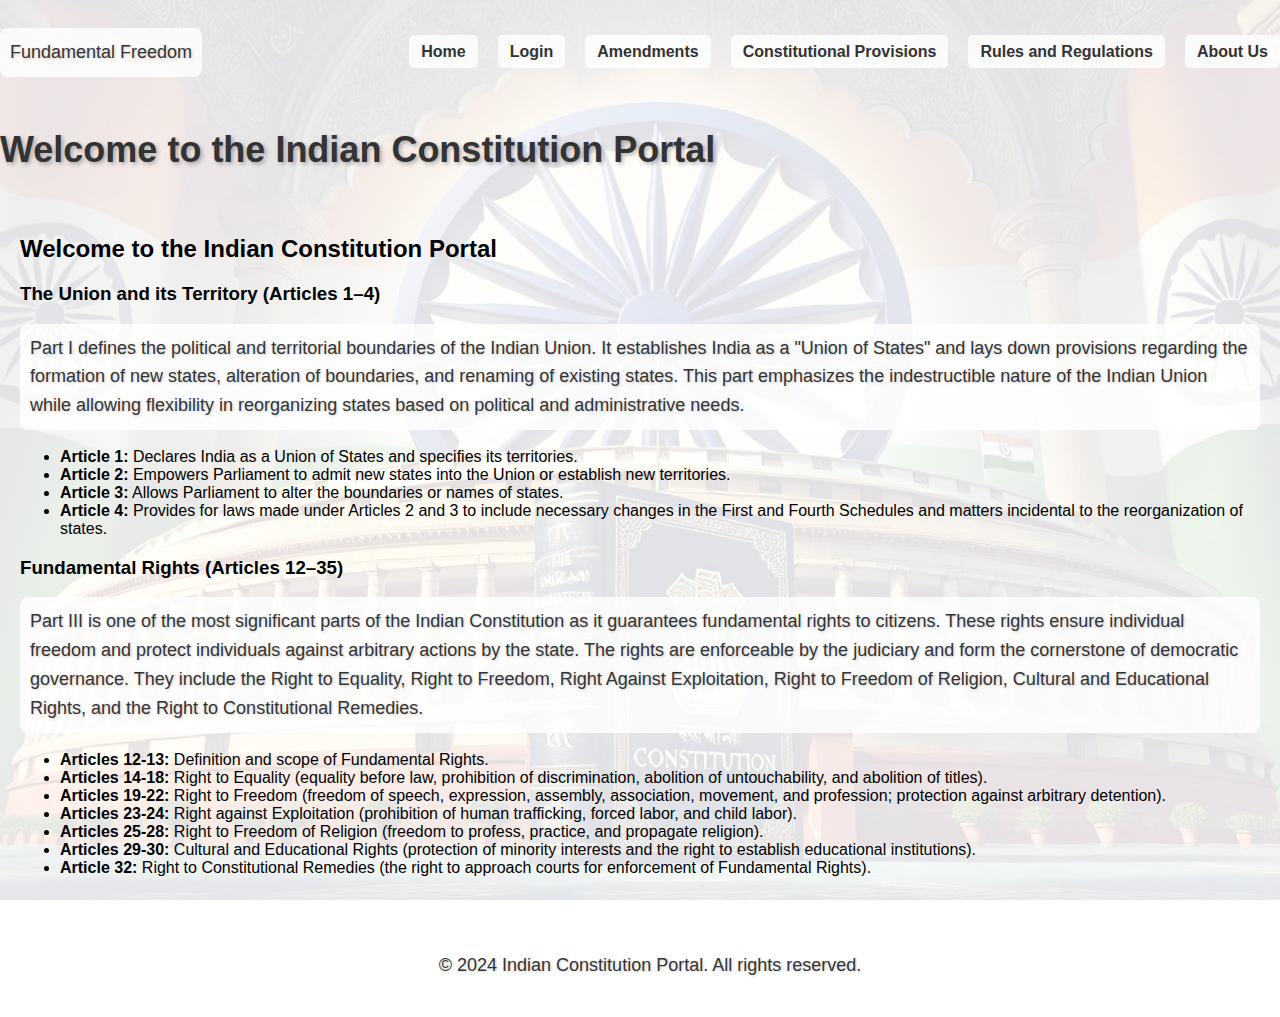
<file: index.html>
<!DOCTYPE html>
<html lang="en">
<head>
    <meta charset="UTF-8">
    <meta name="viewport" content="width=device-width, initial-scale=1.0">
    <title>Home - Indian Constitution</title>
    <link rel="stylesheet" href="styles.css">
</head>
<body class="home-page">
    <header>
        <div class="nav-container">
            <div class="nav-left">
                <p>Fundamental Freedom</p>
            </div>
            <nav>
                <ul class="nav-right">
                    <li><a href="index.html">Home</a></li>
                    <li><a href="login.html">Login</a></li>
                    <li><a href="amendments.html">Amendments</a></li>
                    <li><a href="provisions.html">Constitutional Provisions</a></li>
                    <li><a href="rules.html">Rules and Regulations</a></li>
                    <li><a href="about.html">About Us</a></li>
                    
                </ul>
            </nav>
        </div>
        <h1>Welcome to the Indian Constitution Portal</h1>
    </header>

    <main>
        <h2>Welcome to the Indian Constitution Portal</h2>
        <section>
            <h3>The Union and its Territory (Articles 1–4)</h3>
            <p>Part I defines the political and territorial boundaries of the Indian Union. It establishes India as a "Union of States" and lays down provisions regarding the formation of new states, alteration of boundaries, and renaming of existing states. This part emphasizes the indestructible nature of the Indian Union while allowing flexibility in reorganizing states based on political and administrative needs.</p>
            <ul>
                <li><strong>Article 1:</strong> Declares India as a Union of States and specifies its territories.</li>
                <li><strong>Article 2:</strong> Empowers Parliament to admit new states into the Union or establish new territories.</li>
                <li><strong>Article 3:</strong> Allows Parliament to alter the boundaries or names of states.</li>
                <li><strong>Article 4:</strong> Provides for laws made under Articles 2 and 3 to include necessary changes in the First and Fourth Schedules and matters incidental to the reorganization of states.</li>
            </ul>
        </section>

        <section>
            <h3>Fundamental Rights (Articles 12–35)</h3>
            <p>Part III is one of the most significant parts of the Indian Constitution as it guarantees fundamental rights to citizens. These rights ensure individual freedom and protect individuals against arbitrary actions by the state. The rights are enforceable by the judiciary and form the cornerstone of democratic governance. They include the Right to Equality, Right to Freedom, Right Against Exploitation, Right to Freedom of Religion, Cultural and Educational Rights, and the Right to Constitutional Remedies.</p>
            <ul>
                <li><strong>Articles 12-13:</strong> Definition and scope of Fundamental Rights.</li>
                <li><strong>Articles 14-18:</strong> Right to Equality (equality before law, prohibition of discrimination, abolition of untouchability, and abolition of titles).</li>
                <li><strong>Articles 19-22:</strong> Right to Freedom (freedom of speech, expression, assembly, association, movement, and profession; protection against arbitrary detention).</li>
                <li><strong>Articles 23-24:</strong> Right against Exploitation (prohibition of human trafficking, forced labor, and child labor).</li>
                <li><strong>Articles 25-28:</strong> Right to Freedom of Religion (freedom to profess, practice, and propagate religion).</li>
                <li><strong>Articles 29-30:</strong> Cultural and Educational Rights (protection of minority interests and the right to establish educational institutions).</li>
                <li><strong>Article 32:</strong> Right to Constitutional Remedies (the right to approach courts for enforcement of Fundamental Rights).</li>
            </ul>
        </section>
    </main>

    <footer>
        <p>&copy; 2024 Indian Constitution Portal. All rights reserved.</p>
    </footer>

    <script>
        // You can add JS functions here for interactivity if needed in the future.
    </script>
</body>
</html>
</file>
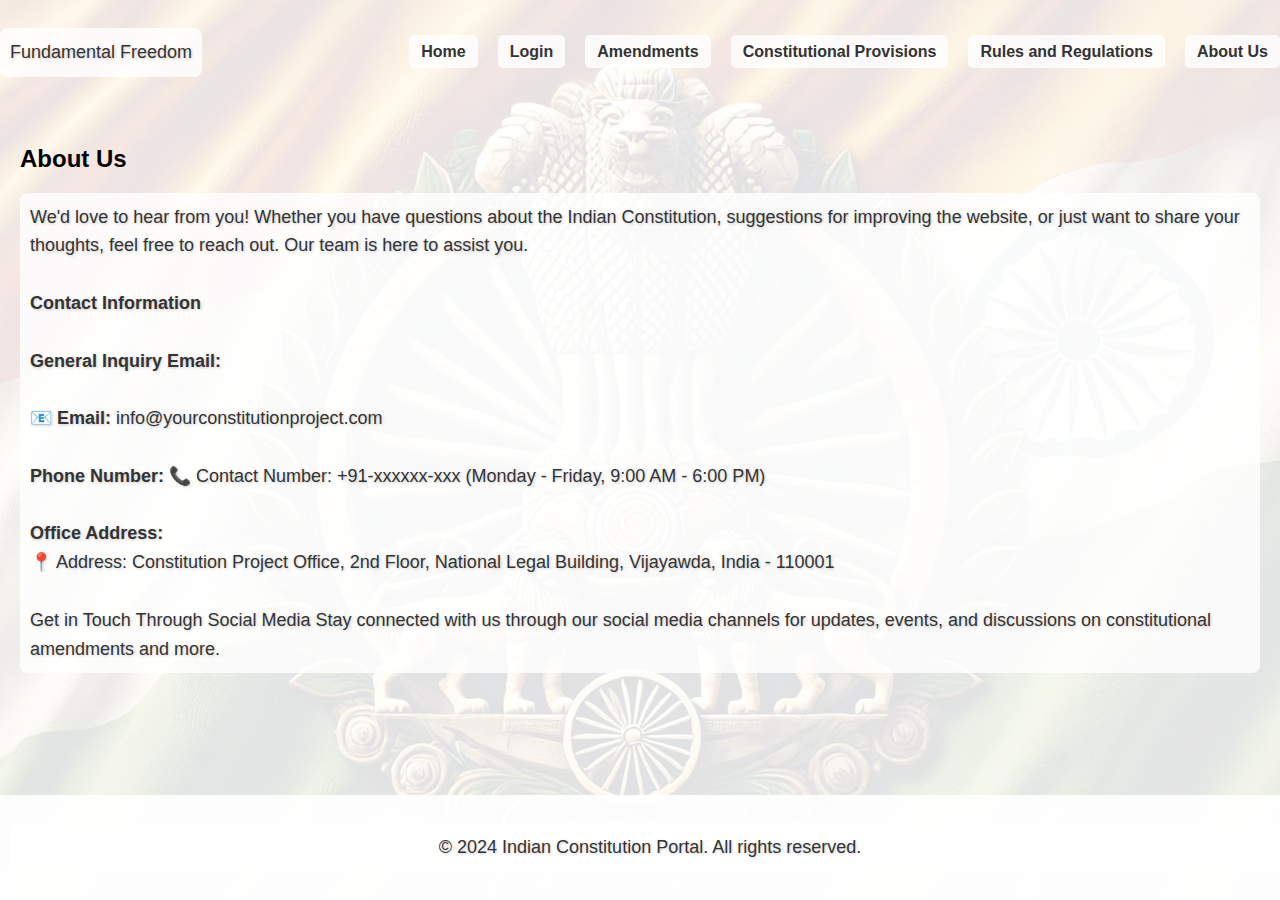
<file: about.html>
<!DOCTYPE html>
<html lang="en">
<head>
    <meta charset="UTF-8">
    <meta name="viewport" content="width=device-width, initial-scale=1.0">
    <title>Indian Constitution - About Us</title>
    <link rel="stylesheet" href="styles.css">
</head>
<body class="about-page">
    <header>
        <div class="nav-container">
            <div class="nav-left">
                <p>Fundamental Freedom</p>
            </div>
            <nav>
                <ul class="nav-right">
                    <li><a href="index.html">Home</a></li>
                    <li><a href="login.html">Login</a></li>
                    <li><a href="amendments.html">Amendments</a></li>
                    <li><a href="provisions.html">Constitutional Provisions</a></li>
                    <li><a href="rules.html">Rules and Regulations</a></li>
                    <li><a href="about.html">About Us</a></li>
                </ul>
            </nav>
        </div>
    </header>

    <main>
        <section>
            <h2>About Us</h2>
            <p>We'd love to hear from you! Whether you have questions about the Indian Constitution, suggestions for improving the website, or just want to share your thoughts, feel free to reach out. Our team is here to assist you.

<br><br>
            <b>Contact Information</b>
            <br><br>
            
            <b>General Inquiry Email:</b>
            <br><br>
            <b>📧 Email: </b>info@yourconstitutionproject.com
            <br><br>
            <b>Phone Number:</b>
            
            📞 Contact Number: +91-xxxxxx-xxx
            (Monday - Friday, 9:00 AM - 6:00 PM)
            <br><br>
            <b>Office Address:</b>
            <br>
            📍 Address:
            Constitution Project Office,
            2nd Floor, National Legal Building,
            Vijayawda, India - 110001
            <br><br>
            
            Get in Touch Through Social Media
            
            Stay connected with us through our social media channels for updates, events, and discussions on constitutional amendments and more.
        </p>
        </section>
    </main>

    <footer>
        <p>&copy; 2024 Indian Constitution Portal. All rights reserved.</p>
    </footer>
</body>
</html>
</file>
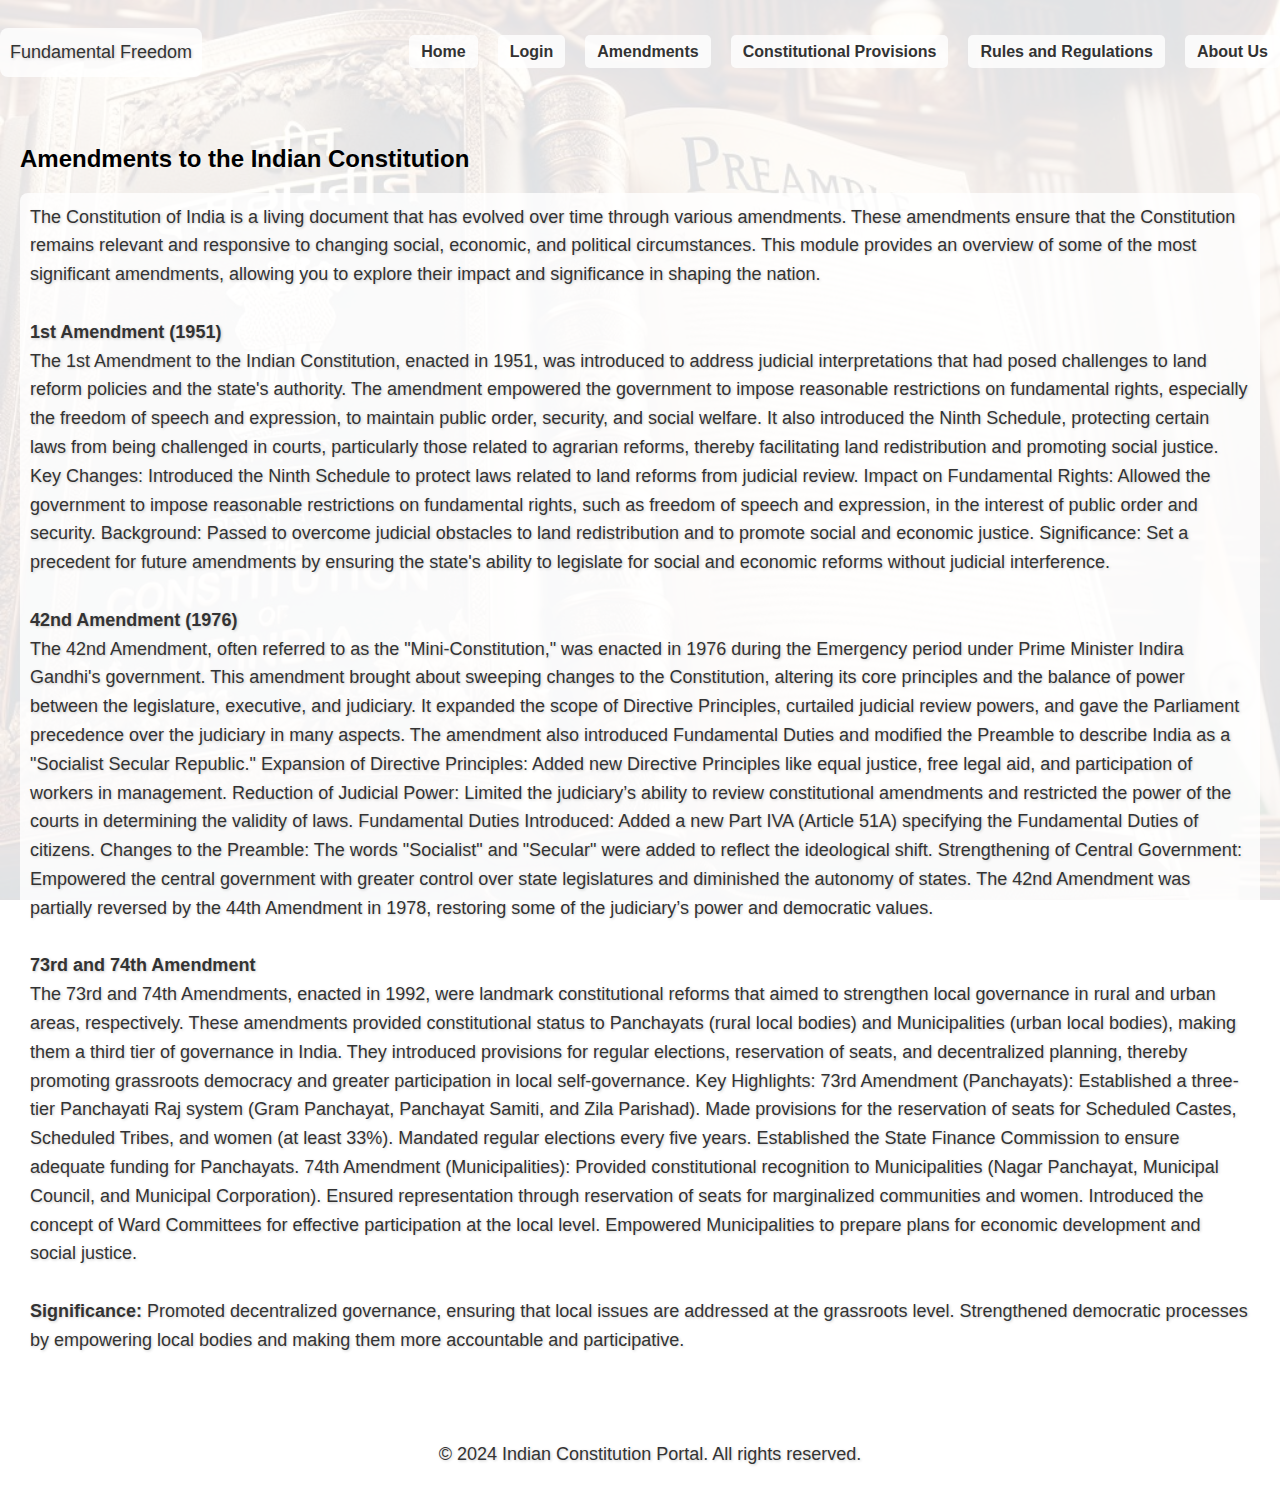
<file: amendments.html>
<!DOCTYPE html>
<html lang="en">
<head>
    <meta charset="UTF-8">
    <meta name="viewport" content="width=device-width, initial-scale=1.0">
    <title>Indian Constitution - Amendments</title>
    <link rel="stylesheet" href="styles.css">
</head>
<body class="amendments-page">
    <header>
        <div class="nav-container">
            <div class="nav-left">
                <p>Fundamental Freedom</p>
            </div>
            <nav>
                <ul class="nav-right">
                    <li><a href="index.html">Home</a></li>
                    <li><a href="login.html">Login</a></li>
                    <li><a href="amendments.html">Amendments</a></li>
                    <li><a href="provisions.html">Constitutional Provisions</a></li>
                    <li><a href="rules.html">Rules and Regulations</a></li>
                    <li><a href="about.html">About Us</a></li>
                    
                </ul>
            </nav>
        </div>
    </header>

    <main>
        <section>
            <h2>Amendments to the Indian Constitution</h2>
            <p>The Constitution of India is a living document that has evolved over time through various amendments. These amendments ensure that the Constitution remains relevant and responsive to changing social, economic, and political circumstances. This module provides an overview of some of the most significant amendments, allowing you to explore their impact and significance in shaping the nation.  

<br><br>
                <b>1st Amendment (1951)</b>
                
<br>
                The 1st Amendment to the Indian Constitution, enacted in 1951, was introduced to address judicial interpretations that had posed challenges to land reform policies and the state's authority. The amendment empowered the government to impose reasonable restrictions on fundamental rights, especially the freedom of speech and expression, to maintain public order, security, and social welfare. It also introduced the Ninth Schedule, protecting certain laws from being challenged in courts, particularly those related to agrarian reforms, thereby facilitating land redistribution and promoting social justice. 
                
                
                Key Changes: Introduced the Ninth Schedule to protect laws related to land reforms from judicial review.
                
                
                Impact on Fundamental Rights: Allowed the government to impose reasonable restrictions on fundamental rights, such as freedom of speech and expression, in the interest of public order and security.
                
                
                Background: Passed to overcome judicial obstacles to land redistribution and to promote social and economic justice.
                
                
                Significance: Set a precedent for future amendments by ensuring the state's ability to legislate for social and economic reforms without judicial interference.
                <br>
               <br> 
                <b>42nd Amendment (1976)</b>
                
                <br>
                
                The 42nd Amendment, often referred to as the "Mini-Constitution," was enacted in 1976 during the Emergency period under Prime Minister Indira Gandhi's government. This amendment brought about sweeping changes to the Constitution, altering its core principles and the balance of power between the legislature, executive, and judiciary. It expanded the scope of Directive Principles, curtailed judicial review powers, and gave the Parliament precedence over the judiciary in many aspects. The amendment also introduced Fundamental Duties and modified the Preamble to describe India as a "Socialist Secular Republic."
                
                
                Expansion of Directive Principles: Added new Directive Principles like equal justice, free legal aid, and participation of workers in management.
                
                Reduction of Judicial Power: Limited the judiciary’s ability to review constitutional amendments and restricted the power of the courts in determining the validity of laws.
                
                Fundamental Duties Introduced: Added a new Part IVA (Article 51A) specifying the Fundamental Duties of citizens.
                
                Changes to the Preamble: The words "Socialist" and "Secular" were added to reflect the ideological shift.
                
                Strengthening of Central Government: Empowered the central government with greater control over state legislatures and diminished the autonomy of states.
                
                The 42nd Amendment was partially reversed by the 44th Amendment in 1978, restoring some of the judiciary’s power and democratic values.
                <br><br>
                
               <b>73rd and 74th Amendment</b>
               <br>
                
                
                The 73rd and 74th Amendments, enacted in 1992, were landmark constitutional reforms that aimed to strengthen local governance in rural and urban areas, respectively. These amendments provided constitutional status to Panchayats (rural local bodies) and Municipalities (urban local bodies), making them a third tier of governance in India. They introduced provisions for regular elections, reservation of seats, and decentralized planning, thereby promoting grassroots democracy and greater participation in local self-governance.
                
                Key Highlights:
                
                73rd Amendment (Panchayats):
                
                Established a three-tier Panchayati Raj system (Gram Panchayat, Panchayat Samiti, and Zila Parishad).
                
                Made provisions for the reservation of seats for Scheduled Castes, Scheduled Tribes, and women (at least 33%).
                
                Mandated regular elections every five years.
                
                Established the State Finance Commission to ensure adequate funding for Panchayats.
                
                74th Amendment (Municipalities):
                
                Provided constitutional recognition to Municipalities (Nagar Panchayat, Municipal Council, and Municipal Corporation).
                
                Ensured representation through reservation of seats for marginalized communities and women.
                
                Introduced the concept of Ward Committees for effective participation at the local level.
                
                Empowered Municipalities to prepare plans for economic development and social justice.
                <br><br>
                <b>Significance:</b>
                
                Promoted decentralized governance, ensuring that local issues are addressed at the grassroots level.
                
                Strengthened democratic processes by empowering local bodies and making them more accountable and participative.</p>
            <!-- The rest of the content you provided goes here -->
        </section>
    </main>

    <footer>
        <p>&copy; 2024 Indian Constitution Portal. All rights reserved.</p>
    </footer>
</body>
</html>
</file>
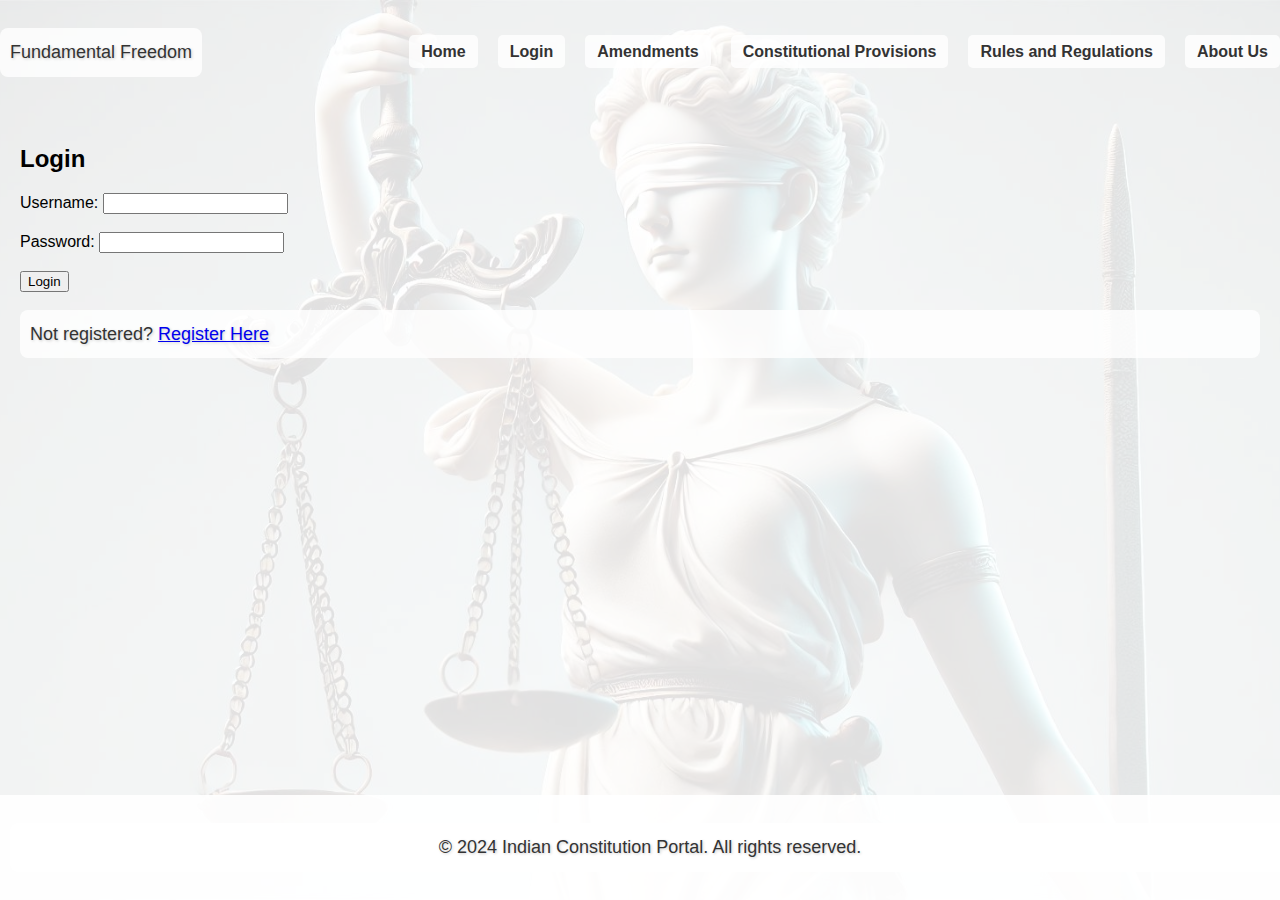
<file: login.html>
<!DOCTYPE html>
<html lang="en">
<head>
    <meta charset="UTF-8">
    <meta name="viewport" content="width=device-width, initial-scale=1.0">
    <title>Login - Indian Constitution</title>
    <link rel="stylesheet" href="styles.css">
</head>
<body class="login-page">
    <header>
        <div class="nav-container">
            <div class="nav-left">
                <p>Fundamental Freedom</p>
            </div>
            <nav>
                <ul class="nav-right">
                    <li><a href="index.html">Home</a></li>
                    <li><a href="login.html">Login</a></li>
                    <li><a href="amendments.html">Amendments</a></li>
                    <li><a href="provisions.html">Constitutional Provisions</a></li>
                    <li><a href="rules.html">Rules and Regulations</a></li>
                    <li><a href="about.html">About Us</a></li>
                </ul>
            </nav>
        </div>
    </header>

    <main>
        <h2>Login</h2>
        <form>
            <label for="username">Username:</label>
            <input type="text" id="username" name="username" required><br><br>

            <label for="password">Password:</label>
            <input type="password" id="password" name="password" required><br><br>

            <button type="button" id="loginBtn">Login</button>
            <p>Not registered? <a href="register.html">Register Here</a></p>
        </form>
    </main>

    <footer>
        <p>&copy; 2024 Indian Constitution Portal. All rights reserved.</p>
    </footer>

    <script>
        document.getElementById('loginBtn').onclick = function() {
            window.location.href = 'index.html';  // Redirect to Home page after successful login
        };
    </script>
</body>
</html>
</file>
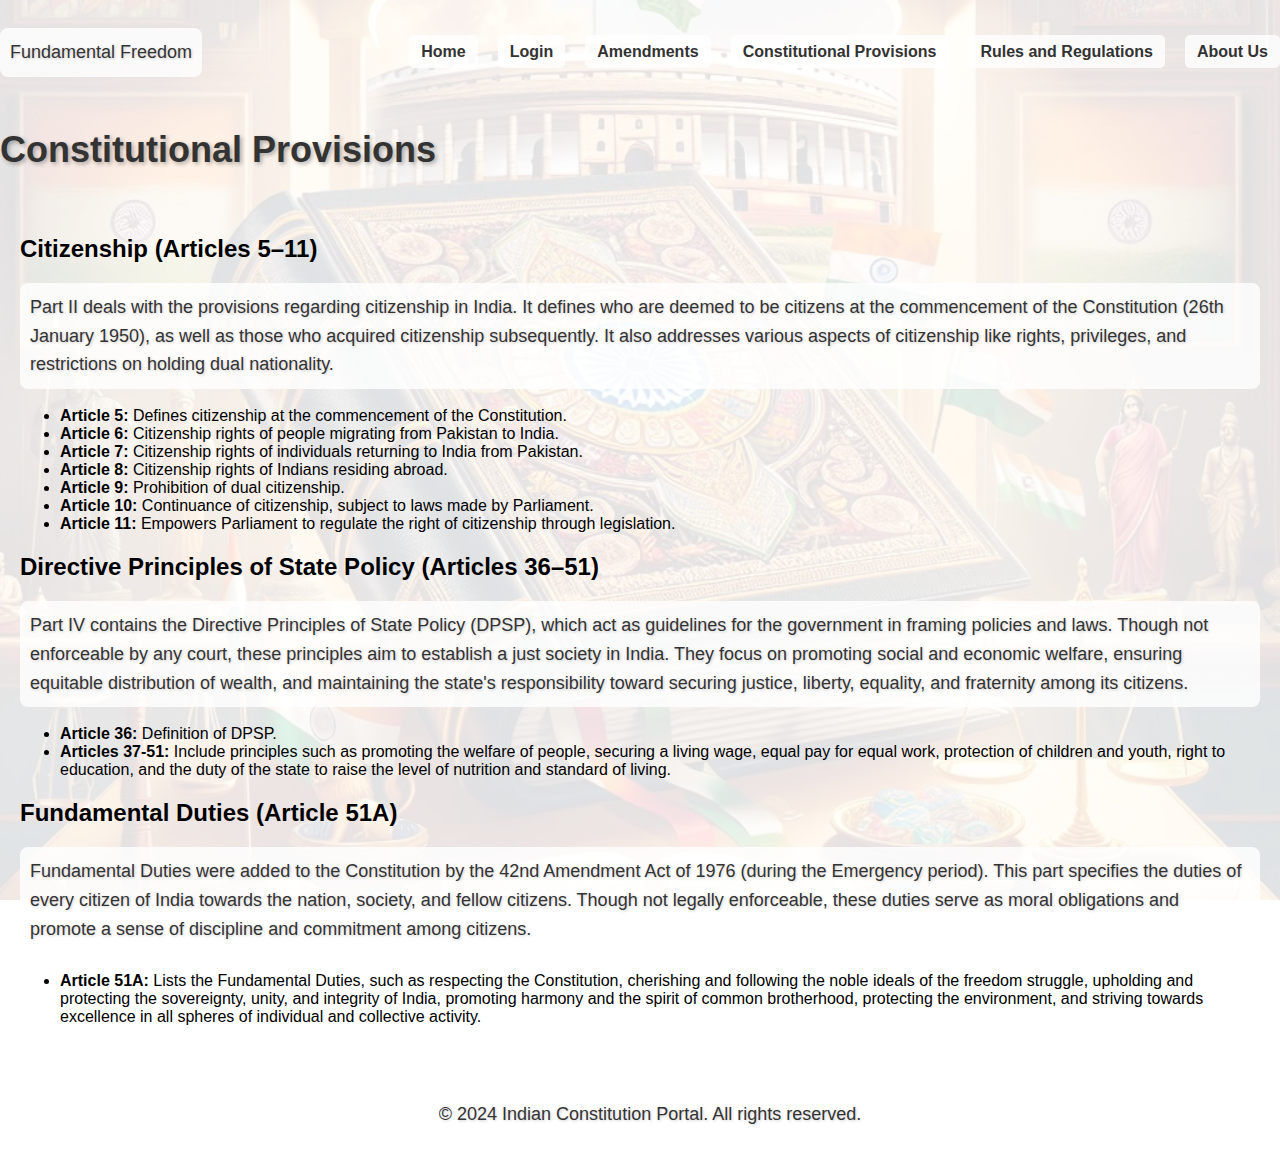
<file: provisions.html>
<!DOCTYPE html>
<html lang="en">
<head>
    <meta charset="UTF-8">
    <meta name="viewport" content="width=device-width, initial-scale=1.0">
    <title>Indian Constitution - Constitutional Provisions</title>
    <link rel="stylesheet" href="styles.css">
</head>
<body class="provisions-page">
    <header>
        <div class="nav-container">
            <div class="nav-left">
                <p>Fundamental Freedom</p>
            </div>
            <nav>
                <ul class="nav-right">
                    <li><a href="index.html">Home</a></li>
                    <li><a href="login.html">Login</a></li>
                    <li><a href="amendments.html">Amendments</a></li>
                    <li><a href="provisions.html">Constitutional Provisions</a></li>
                    <li><a href="rules.html">Rules and Regulations</a></li>
                    <li><a href="about.html">About Us</a></li>
                </ul>
            </nav>
        </div>
        <h1>Constitutional Provisions</h1>
    </header>

    <main>
        <section>
            <h2>Citizenship (Articles 5–11)</h2>
            <p>Part II deals with the provisions regarding citizenship in India. It defines who are deemed to be citizens at the commencement of the Constitution (26th January 1950), as well as those who acquired citizenship subsequently. It also addresses various aspects of citizenship like rights, privileges, and restrictions on holding dual nationality.</p>

            <ul>
                <li><strong>Article 5:</strong> Defines citizenship at the commencement of the Constitution.</li>
                <li><strong>Article 6:</strong> Citizenship rights of people migrating from Pakistan to India.</li>
                <li><strong>Article 7:</strong> Citizenship rights of individuals returning to India from Pakistan.</li>
                <li><strong>Article 8:</strong> Citizenship rights of Indians residing abroad.</li>
                <li><strong>Article 9:</strong> Prohibition of dual citizenship.</li>
                <li><strong>Article 10:</strong> Continuance of citizenship, subject to laws made by Parliament.</li>
                <li><strong>Article 11:</strong> Empowers Parliament to regulate the right of citizenship through legislation.</li>
            </ul>

            <h2>Directive Principles of State Policy (Articles 36–51)</h2>
            <p>Part IV contains the Directive Principles of State Policy (DPSP), which act as guidelines for the government in framing policies and laws. Though not enforceable by any court, these principles aim to establish a just society in India. They focus on promoting social and economic welfare, ensuring equitable distribution of wealth, and maintaining the state's responsibility toward securing justice, liberty, equality, and fraternity among its citizens.</p>

            <ul>
                <li><strong>Article 36:</strong> Definition of DPSP.</li>
                <li><strong>Articles 37-51:</strong> Include principles such as promoting the welfare of people, securing a living wage, equal pay for equal work, protection of children and youth, right to education, and the duty of the state to raise the level of nutrition and standard of living.</li>
            </ul>

            <h2>Fundamental Duties (Article 51A)</h2>
            <p>Fundamental Duties were added to the Constitution by the 42nd Amendment Act of 1976 (during the Emergency period). This part specifies the duties of every citizen of India towards the nation, society, and fellow citizens. Though not legally enforceable, these duties serve as moral obligations and promote a sense of discipline and commitment among citizens.</p>

            <ul>
                <li><strong>Article 51A:</strong> Lists the Fundamental Duties, such as respecting the Constitution, cherishing and following the noble ideals of the freedom struggle, upholding and protecting the sovereignty, unity, and integrity of India, promoting harmony and the spirit of common brotherhood, protecting the environment, and striving towards excellence in all spheres of individual and collective activity.</li>
            </ul>
        </section>
    </main>

    <footer>
        <p>&copy; 2024 Indian Constitution Portal. All rights reserved.</p>
    </footer>
</body>
</html>
</file>
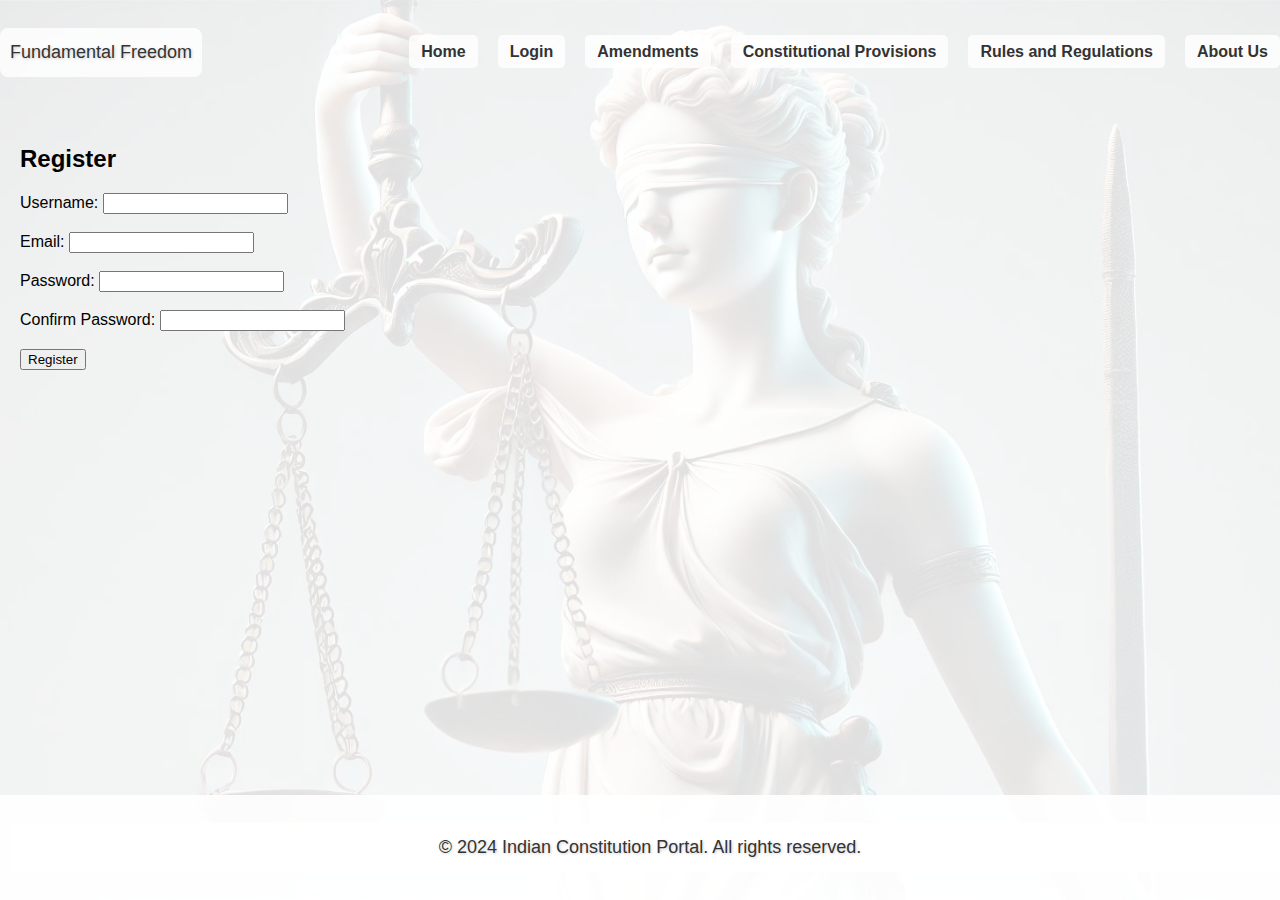
<file: register.html>
<!DOCTYPE html>
<html lang="en">
<head>
    <meta charset="UTF-8">
    <meta name="viewport" content="width=device-width, initial-scale=1.0">
    <title>Register - Indian Constitution</title>
    <link rel="stylesheet" href="styles.css">
</head>
<body class="register-page">
    <header>
        <div class="nav-container">
            <div class="nav-left">
                <p>Fundamental Freedom</p>
            </div>
            <nav>
                <ul class="nav-right">
                    <li><a href="index.html">Home</a></li>
                    <li><a href="login.html">Login</a></li>
                    <li><a href="amendments.html">Amendments</a></li>
                    <li><a href="provisions.html">Constitutional Provisions</a></li>
                    <li><a href="rules.html">Rules and Regulations</a></li>
                    <li><a href="about.html">About Us</a></li>
                </ul>
            </nav>
        </div>
    </header>

    <main>
        <h2>Register</h2>
        <form>
            <label for="username">Username:</label>
            <input type="text" id="username" name="username" required><br><br>

            <label for="email">Email:</label>
            <input type="email" id="email" name="email" required><br><br>

            <label for="password">Password:</label>
            <input type="password" id="password" name="password" required><br><br>

            <label for="confirm-password">Confirm Password:</label>
            <input type="password" id="confirm-password" name="confirm-password" required><br><br>

            <button type="button" id="registerBtn">Register</button>
        </form>
    </main>

    <footer>
        <p>&copy; 2024 Indian Constitution Portal. All rights reserved.</p>
    </footer>

    <script>
        document.getElementById('registerBtn').onclick = function() {
            window.location.href = 'login.html';  // Redirect to login page after registration
        };
    </script>
</body>
</html>
</file>
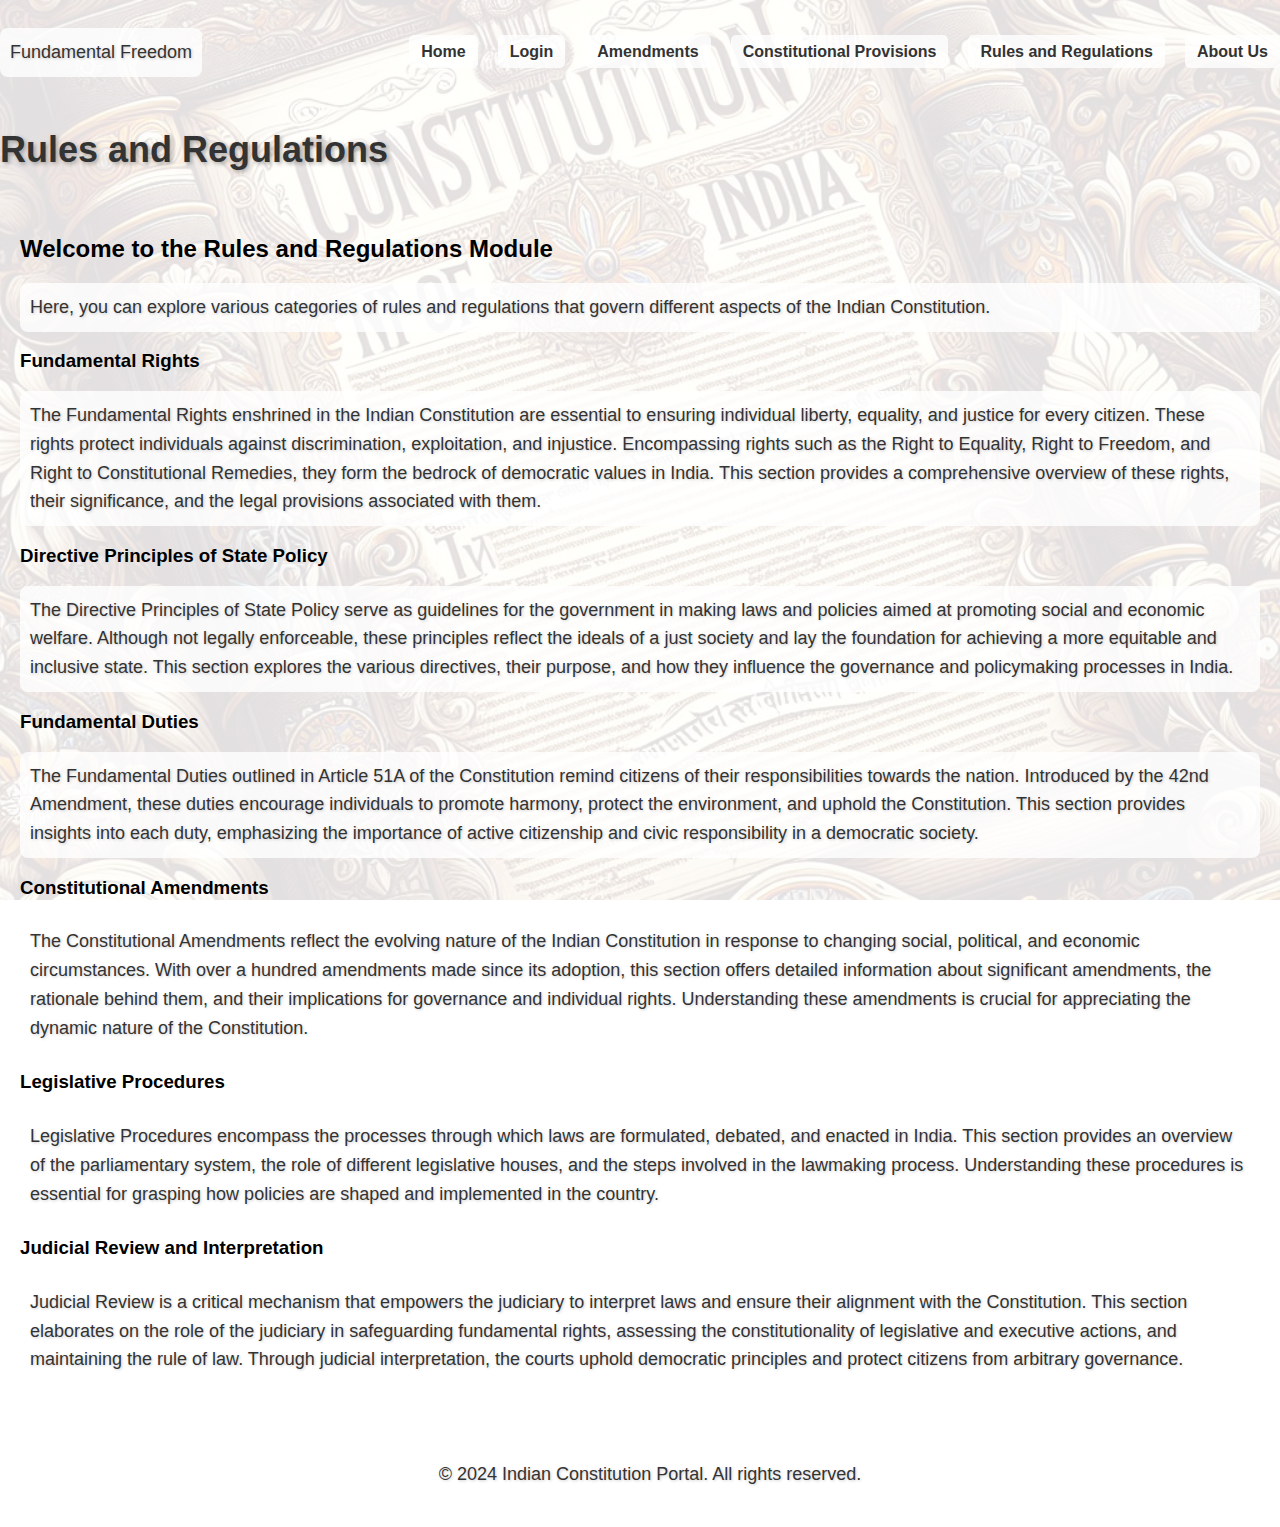
<file: rules.html>
<!DOCTYPE html>
<html lang="en">
<head>
    <meta charset="UTF-8">
    <meta name="viewport" content="width=device-width, initial-scale=1.0">
    <title>Indian Constitution - Rules and Regulations</title>
    <link rel="stylesheet" href="styles.css">
</head>
<body class="rules-page">
    <header>
        <div class="nav-container">
            <div class="nav-left">
                <p>Fundamental Freedom</p>
            </div>
            <nav>
                <ul class="nav-right">
                    <li><a href="index.html">Home</a></li>
                    <li><a href="login.html">Login</a></li>
                    <li><a href="amendments.html">Amendments</a></li>
                    <li><a href="provisions.html">Constitutional Provisions</a></li>
                    <li><a href="rules.html">Rules and Regulations</a></li>
                    <li><a href="about.html">About Us</a></li>
                    
                </ul>
            </nav>
        </div>
        <h1>Rules and Regulations</h1>
    </header>

    <main>
        <section>
            <h2>Welcome to the Rules and Regulations Module</h2>
            <p>Here, you can explore various categories of rules and regulations that govern different aspects of the Indian Constitution.</p>

            <h3>Fundamental Rights</h3>
            <p>The Fundamental Rights enshrined in the Indian Constitution are essential to ensuring individual liberty, equality, and justice for every citizen. These rights protect individuals against discrimination, exploitation, and injustice. Encompassing rights such as the Right to Equality, Right to Freedom, and Right to Constitutional Remedies, they form the bedrock of democratic values in India. This section provides a comprehensive overview of these rights, their significance, and the legal provisions associated with them.</p>

            <h3>Directive Principles of State Policy</h3>
            <p>The Directive Principles of State Policy serve as guidelines for the government in making laws and policies aimed at promoting social and economic welfare. Although not legally enforceable, these principles reflect the ideals of a just society and lay the foundation for achieving a more equitable and inclusive state. This section explores the various directives, their purpose, and how they influence the governance and policymaking processes in India.</p>

            <h3>Fundamental Duties</h3>
            <p>The Fundamental Duties outlined in Article 51A of the Constitution remind citizens of their responsibilities towards the nation. Introduced by the 42nd Amendment, these duties encourage individuals to promote harmony, protect the environment, and uphold the Constitution. This section provides insights into each duty, emphasizing the importance of active citizenship and civic responsibility in a democratic society.</p>

            <h3>Constitutional Amendments</h3>
            <p>The Constitutional Amendments reflect the evolving nature of the Indian Constitution in response to changing social, political, and economic circumstances. With over a hundred amendments made since its adoption, this section offers detailed information about significant amendments, the rationale behind them, and their implications for governance and individual rights. Understanding these amendments is crucial for appreciating the dynamic nature of the Constitution.</p>

            <h3>Legislative Procedures</h3>
            <p>Legislative Procedures encompass the processes through which laws are formulated, debated, and enacted in India. This section provides an overview of the parliamentary system, the role of different legislative houses, and the steps involved in the lawmaking process. Understanding these procedures is essential for grasping how policies are shaped and implemented in the country.</p>

            <h3>Judicial Review and Interpretation</h3>
            <p>Judicial Review is a critical mechanism that empowers the judiciary to interpret laws and ensure their alignment with the Constitution. This section elaborates on the role of the judiciary in safeguarding fundamental rights, assessing the constitutionality of legislative and executive actions, and maintaining the rule of law. Through judicial interpretation, the courts uphold democratic principles and protect citizens from arbitrary governance.</p>
        </section>
    </main>

    <footer>
        <p>&copy; 2024 Indian Constitution Portal. All rights reserved.</p>
    </footer>
</body>
</html>
</file>
<file: styles.css>
/* General body styling */
/* General body styling */
body {
    margin: 0;
    padding: 0;
    font-family: Arial, sans-serif;
    display: flex;
    flex-direction: column;
    min-height: 100vh;
}

/* Light overlay for readability */
body::after {
    content: '';
    position: absolute;
    top: 0;
    left: 0;
    right: 0;
    bottom: 0;
    background-color: rgba(255, 255, 255, 0.6); /* Light overlay for readability */
    z-index: -1;
}
.login-page::before, .register-page::before {
    content: '';
    position: absolute;
    top: 0;
    left: 0;
    right: 0;
    bottom: 0;
    background-image: url('images/login-background.jpg');  /* Different backgrounds for each */
    background-size: cover;
    background-position: center;
    background-attachment: fixed;
    z-index: -1;
    opacity: 0.3;
}

.provisions-page::before {
    content: '';
    position: absolute;
    top: 0;
    left: 0;
    right: 0;
    bottom: 0;
    background-image: url('images/provisions-background.jpg'); /* Unique background */
    background-size: cover;
    background-position: center;
    background-attachment: fixed;
    z-index: -1;
    opacity: 0.3; /* Light background for readability */
}

.rules-page::before {
    content: '';
    position: absolute;
    top: 0;
    left: 0;
    right: 0;
    bottom: 0;
    background-image: url('images/rules-background.jpg'); /* Rules background image */
    background-size: cover;
    background-position: center;
    background-attachment: fixed;
    z-index: -1;
    opacity: 0.3; /* Lightens the background */
}

/* Background images for each page */
.home-page::before {
    content: '';
    position: absolute;
    top: 0;
    left: 0;
    right: 0;
    bottom: 0;
    background-image: url('images/home-background.jpg'); /* Home background image */
    background-size: cover;
    background-position: center;
    background-attachment: fixed;
    z-index: -1; /* Pushes the background behind the content */
    opacity: 0.3; /* Lightens the background */
}

.login-page::before {
    content: '';
    position: absolute;
    top: 0;
    left: 0;
    right: 0;
    bottom: 0;
    background-image: url('images/login-background.jpg'); /* Login background image */
    background-size: cover;
    background-position: center;
    background-attachment: fixed;
    z-index: -1;
    opacity: 0.3; /* Lightens the background */
}

.amendments-page::before {
    content: '';
    position: absolute;
    top: 0;
    left: 0;
    right: 0;
    bottom: 0;
    background-image: url('images/amendments-background.jpg'); /* Amendments background image */
    background-size: cover;
    background-position: center;
    background-attachment: fixed;
    z-index: -1;
    opacity: 0.3; /* Lightens the background */
}

.about-page::before {
    content: '';
    position: absolute;
    top: 0;
    left: 0;
    right: 0;
    bottom: 0;
    background-image: url('images/about-background.jpg'); /* About page background image */
    background-size: cover;
    background-position: center;
    background-attachment: fixed;
    z-index: -1;
    opacity: 0.3; /* Lightens the background */
}

/* Other styles remain unchanged... */


/* Semi-transparent overlay to darken the background and make text pop */
body::after {
    content: '';
    position: absolute;
    top: 0;
    left: 0;
    right: 0;
    bottom: 0;
    background-color: rgba(255, 255, 255, 0.6); /* Light overlay for readability */
    z-index: -1;
}

/* Ensure main content grows to take available space */
main {
    flex: 1;
    padding: 20px;
    z-index: 1; /* Make sure the content is on top of the background */
}

/* Header and text styles */
header h1 {
    font-size: 36px;
    color: #333;
    text-shadow: 2px 2px 4px rgba(0, 0, 0, 0.3); /* Subtle shadow for readability */
    z-index: 1;
}

/* Paragraph and text styling for readability */
p {
    font-size: 18px;
    line-height: 1.6;
    color: #333; /* Dark text for readability */
    background: rgba(255, 255, 255, 0.8); /* Semi-transparent background for text blocks */
    padding: 10px;
    border-radius: 8px;
    text-shadow: 1px 1px 3px rgba(0, 0, 0, 0.2); /* Text shadow for added clarity */
}

/* Navigation container */
.nav-container {
    display: flex;
    justify-content: space-between;
    align-items: center;
    padding: 10px 0;
}

/* Navigation bar styles */
nav ul {
    list-style-type: none;
    margin: 0;
    padding: 0;
    display: flex;
}

nav ul li {
    margin-left: 20px;
}

nav ul li a {
    text-decoration: none;
    color: #333;
    font-weight: bold;
    background: rgba(255, 255, 255, 0.8); /* Make nav items readable against the background */
    padding: 8px 12px;
    border-radius: 5px;
}

nav ul li a:hover {
    color: #007BFF;
}

/* Footer styles */
footer {
    background-color: rgba(255, 255, 255, 0.9); /* Light semi-transparent background */
    padding: 10px;
    text-align: center;
    color: #333;
    position: relative;
    bottom: 0;
    width: 100%;
}
</file>
